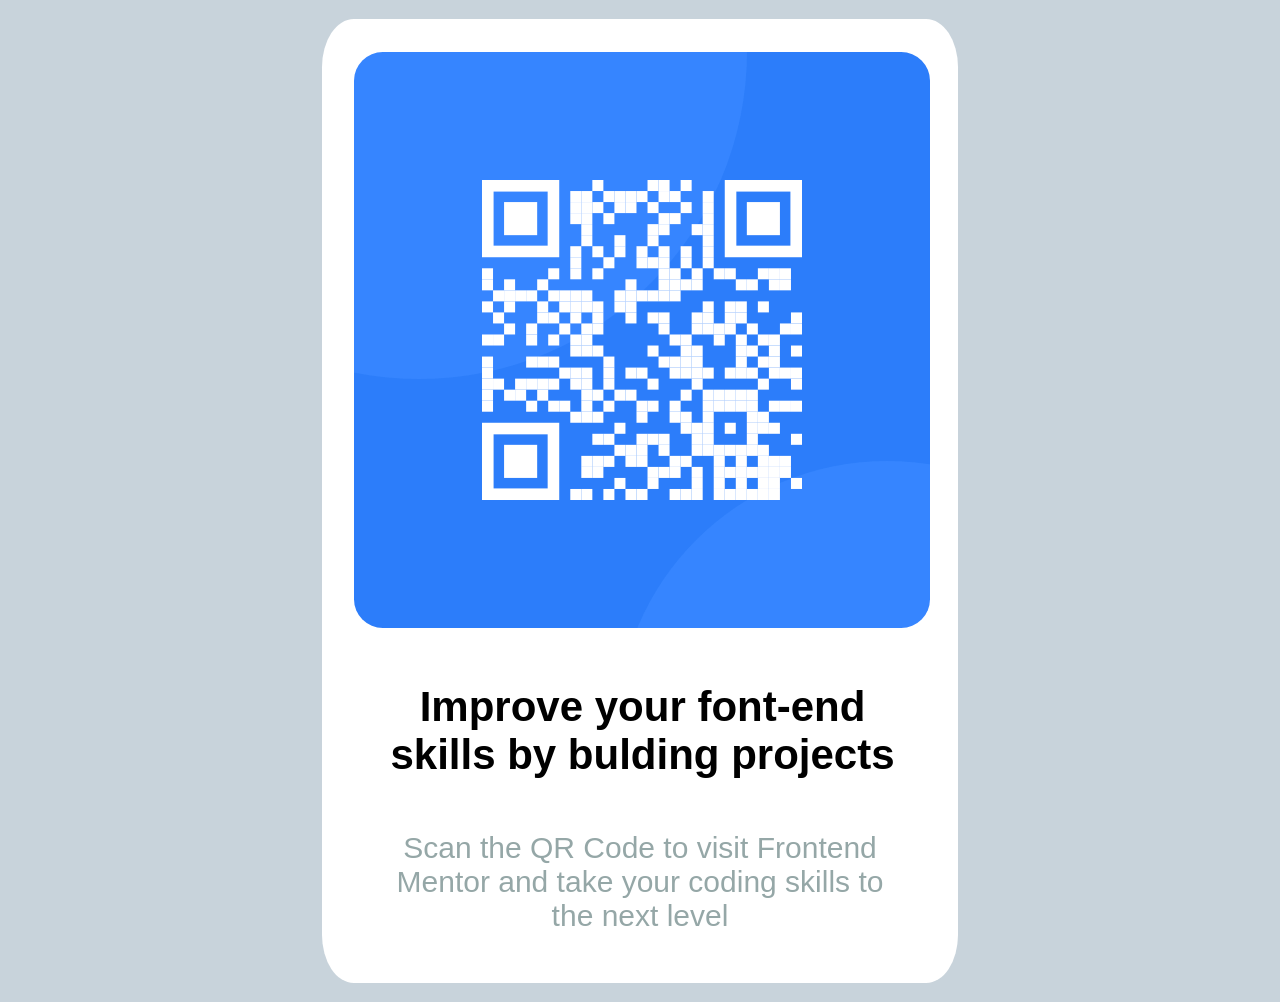
<file: index.html>
<!DOCTYPE html>
<html lang="en">
<head>
  <meta charset="UTF-8">
  <meta name="viewport" content="width=device-width, initial-scale=1.0">
  <link rel="icon" type="image/png" sizes="32x32" href="./images/favicon-32x32.png">
  <link rel="stylesheet" href="style/style.css">
  <title>Frontend Mentor | QR code component</title>
</head>
<body>
    <body style="background-color:rgb(200, 211, 219);"> </body>
    <div class="container">
      <img class img class="qr-code" src="images\image-qr-code.png">
      <div class="in"> <h3> Improve your font-end skills by bulding projects </h3> 
        <p>Scan the QR Code to visit Frontend Mentor and take your coding skills to the next level </p>
       
      
    </div>
   


</body>
</html>
</file>
<file: style/style.css>
body {
    background-color: var(--color-background);
  background: radial-gradient(var(--color-background), var(--color-accent));
  background-size: 200%;
  color: var(--color-text);
  font-family: sans-serif;
  display: flex;
  align-items: center;
  justify-content: center;
  min-height: 100vh;
}
h3{
    font-size: 42px;
    text-align: center;
    font-weight: bolder;
    padding-top: 10px;
    padding-left: 15px;
    padding-right: 10px;
    
}
p {
    margin-top: 20px;
    font-size: 30px;
    margin-left: 1em;
    margin-right: 1em;
    margin-bottom: 1px;
    color: rgb(149, 167, 167);
    text-align: center;
    padding: 10px  ;
}
.container {
  display: block;
  block-size: 900px;
  background-color: #FFFF;
  padding: 2rem 2rem;
  border: 2px solid var(--color-text);
  /*box-shadow: 7px 6px 0 0 var(--color-text);*/
  border-radius: 5%;
  max-width: 52em;
  max-height: 500%;
  font-size: 11px;
  text-align: center;
  margin : 1em
}
img {
    border-radius: 5%;
    
    margin : 1px 0 1px 0 ; 
}


/*  <img class img class="qr-code" src="images\image-qr-code.png">*/
</file>
